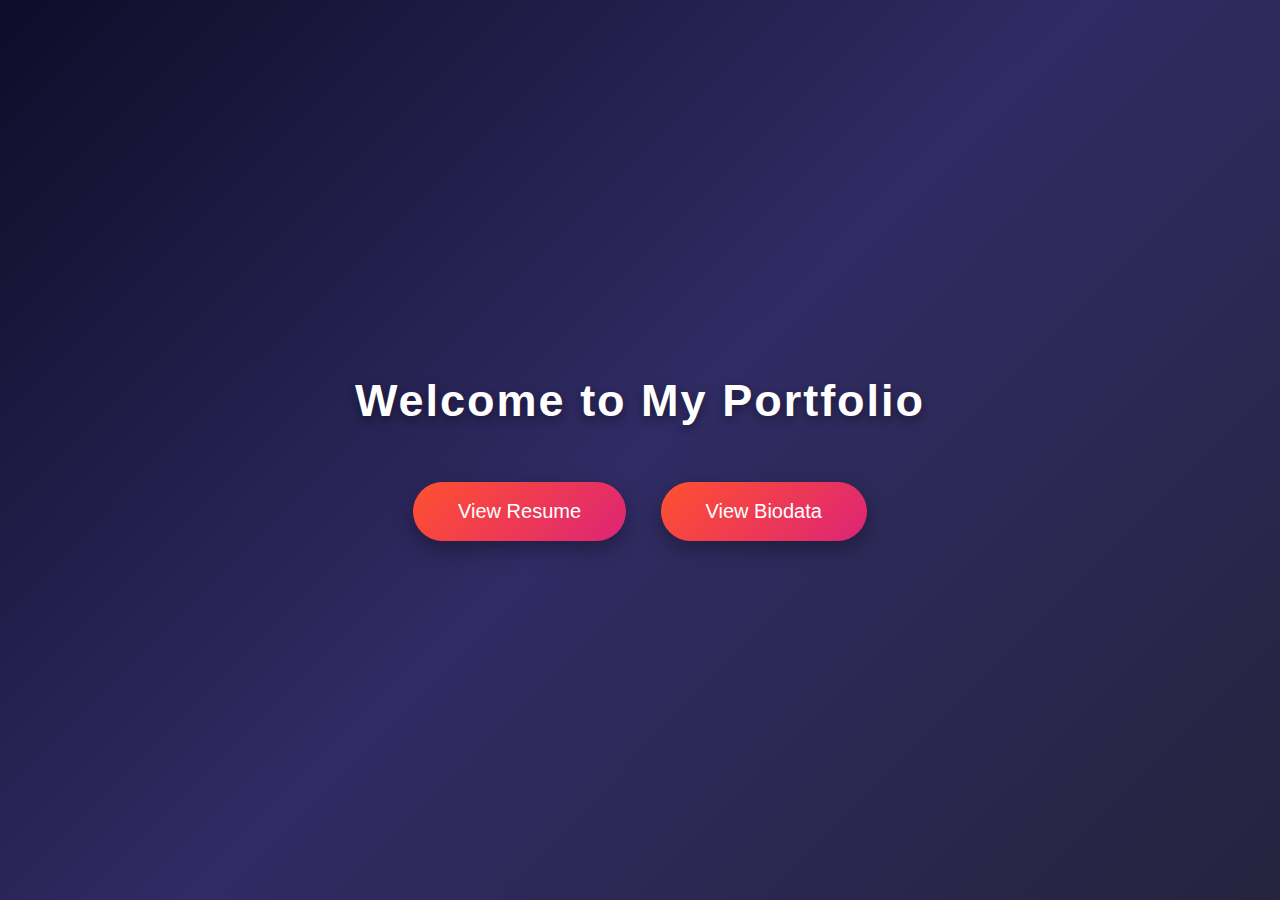
<file: index.html>
<!DOCTYPE html>
<html lang="en">

<head>
    <meta charset="UTF-8">
    <meta name="viewport" content="width=device-width, initial-scale=1.0">
    <title>Welcome</title>
    <style>
        body {
            margin: 0;
            padding: 0;
            height: 100vh;
            display: flex;
            justify-content: center;
            align-items: center;
            background: linear-gradient(135deg, #0f0c29, #302b63, #24243e);
            font-family: 'Poppins', sans-serif;
            color: white;
        }
        
        .container {
            text-align: center;
            animation: fadeIn 1s ease-in-out;
        }
        
        h1 {
            font-size: 45px;
            margin-bottom: 40px;
            font-weight: 600;
            letter-spacing: 2px;
            text-shadow: 0 4px 10px rgba(0, 0, 0, 0.4);
        }
        
        .btn {
            display: inline-block;
            padding: 18px 45px;
            margin: 15px;
            font-size: 20px;
            font-weight: 500;
            text-decoration: none;
            color: white;
            background: linear-gradient(135deg, #ff512f, #dd2476);
            border-radius: 50px;
            box-shadow: 0 8px 20px rgba(0, 0, 0, 0.3);
            transition: 0.3s ease-in-out;
        }
        
        .btn:hover {
            transform: translateY(-5px) scale(1.05);
            box-shadow: 0 12px 25px rgba(0, 0, 0, 0.4);
        }
        
        @keyframes fadeIn {
            from {
                opacity: 0;
                transform: translateY(20px);
            }
            to {
                opacity: 1;
                transform: translateY(0);
            }
        }
    </style>
</head>

<body>
    <div class="container">
        <h1>Welcome to My Portfolio</h1>
        <a href="resume.html" class="btn">View Resume</a>
        <a href="biodata.html" class="btn">View Biodata</a>
    </div>
</body>

</html>
</file>
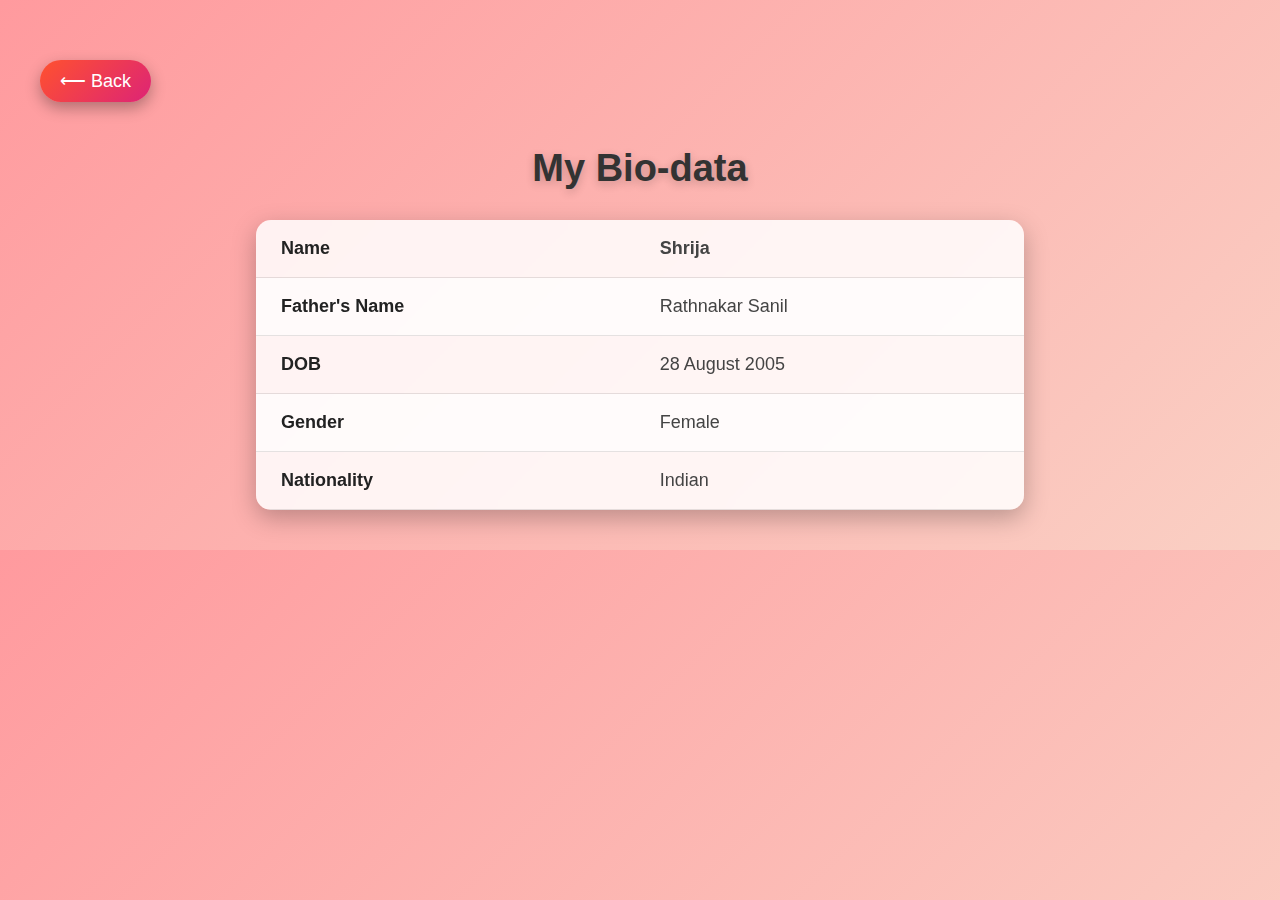
<file: biodata.html>
<!DOCTYPE html>
<html lang="en">

<head>
    <meta charset="UTF-8">
    <title>Bio-data</title>
    <link rel="stylesheet" href="style1.css">
</head>

<body>

    <a href="index.html" class="back-btn">⟵ Back </a>

    <h1>My Bio-data</h1>

    <table>
        <tr>
            <td>Name</td>
            <td>Shrija</td>
        </tr>
        <tr>
            <td>Father's Name</td>
            <td>Rathnakar Sanil</td>
        </tr>
        <tr>
            <td>DOB</td>
            <td>28 August 2005</td>
        </tr>
        <tr>
            <td>Gender</td>
            <td>Female</td>
        </tr>
        <tr>
            <td>Nationality</td>
            <td>Indian</td>
        </tr>
    </table>

</body>

</html>
</file>
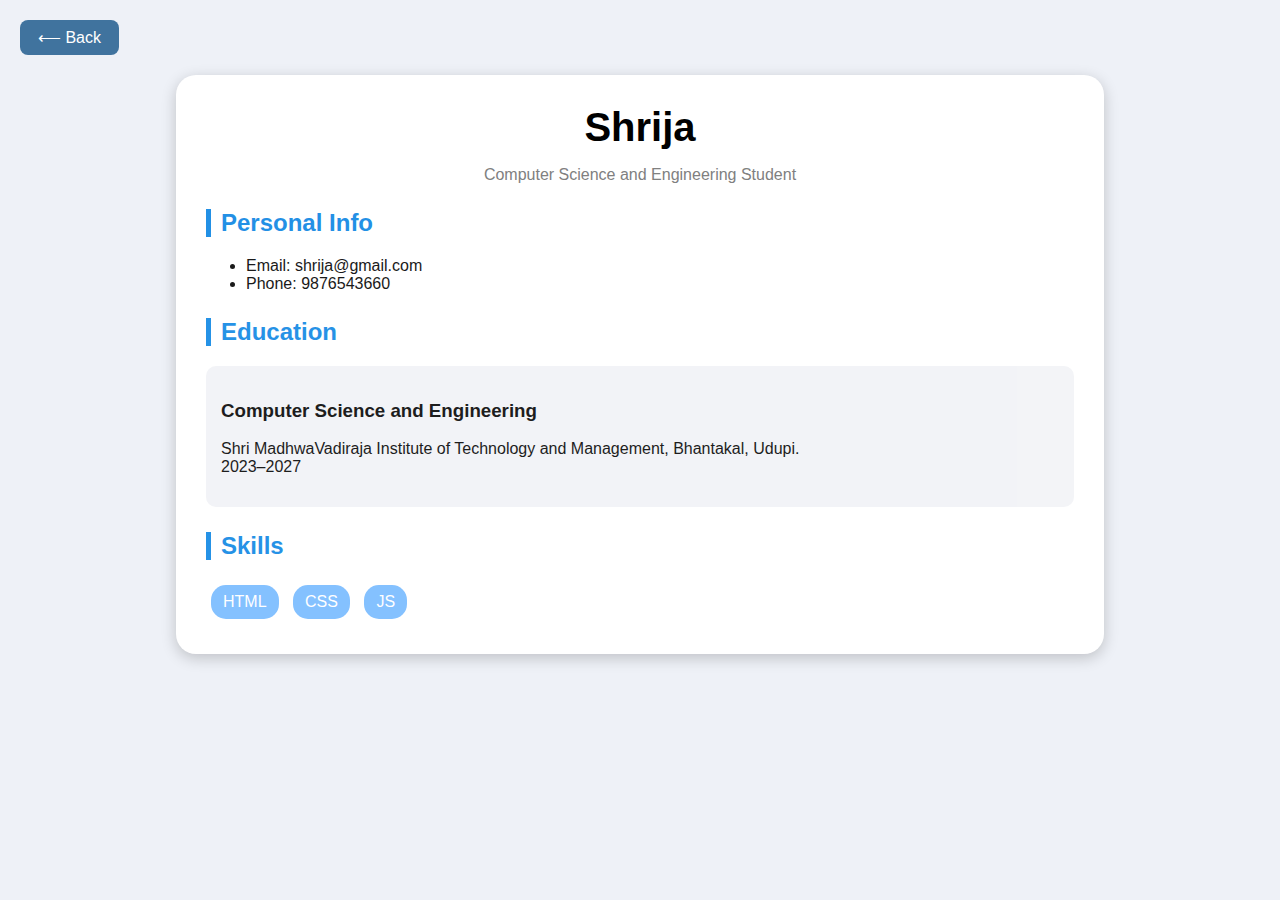
<file: resume.html>
<!DOCTYPE html>
<html lang="en">

<head>
    <meta charset="UTF-8">
    <title> Resume</title>

    <link rel="stylesheet" href="style.css">

    <!-- jQuery -->
    <script src="https://code.jquery.com/jquery-3.6.0.min.js"></script>
</head>

<body class="resume-body">

    <a href="index.html" class="back-btn">⟵ Back</a>

    <div class="resume-container">

        <div class="header">
            <h1>Shrija</h1>
            <p class="tagline">Computer Science and Engineering Student</p>
        </div>

        <div class="section fade">
            <h2 class="section-title">Personal Info</h2>
            <ul>
                <li>Email: shrija@gmail.com</li>
                <li>Phone: 9876543660</li>
            </ul>
        </div>

        <div class="section fade">
            <h2 class="section-title">Education</h2>
            <div class="card">
                <h3>Computer Science and Engineering</h3>
                <p>Shri MadhwaVadiraja Institute of Technology and Management, Bhantakal, Udupi. <br>2023–2027</p>
            </div>
        </div>

        <div class="section fade">
            <h2 class="section-title">Skills</h2>
            <div class="skills">
                <span class="skill">HTML</span>
                <span class="skill">CSS</span>
                <span class="skill">JS</span>
            </div>
        </div>

    </div>

    <script>
        $(".fade").hide().fadeIn(900);
        $(".skill").hover(function() {
            $(this).toggleClass("skill-hover");
        });
    </script>

</body>

</html>
</file>
<file: style1.css>
/* Page Background */

body {
    font-family: 'Poppins', sans-serif;
    background: linear-gradient(135deg, #ff9a9e, #fad0c4);
    margin: 0;
    padding: 40px 0;
}


/* Heading */

h1 {
    text-align: center;
    color: #333;
    font-size: 38px;
    margin-bottom: 30px;
    text-shadow: 0 3px 10px rgba(0, 0, 0, 0.2);
}


/* Table Styling */

table {
    margin: auto;
    width: 60%;
    border-collapse: collapse;
    background: rgba(255, 255, 255, 0.85);
    backdrop-filter: blur(10px);
    border-radius: 15px;
    overflow: hidden;
    box-shadow: 0 8px 25px rgba(0, 0, 0, 0.25);
}

table td {
    padding: 18px 25px;
    font-size: 18px;
    border-bottom: 1px solid rgba(0, 0, 0, 0.1);
    color: #444;
}

table tr:first-child td {
    font-weight: bold;
}


/* Alternate Row Color */

table tr:nth-child(even) {
    background-color: rgba(255, 255, 255, 0.6);
}

table tr:hover {
    background-color: rgba(255, 255, 255, 0.9);
    transition: 0.3s;
}


/* Left Column Bold */

table td:first-child {
    font-weight: 600;
    color: #222;
}


/* Back Button */

.back-btn {
    display: inline-block;
    margin: 20px 40px;
    padding: 10px 20px;
    background: linear-gradient(135deg, #ff512f, #dd2476);
    color: white;
    text-decoration: none;
    border-radius: 30px;
    font-size: 18px;
    box-shadow: 0 6px 15px rgba(0, 0, 0, 0.3);
    transition: 0.3s;
}

.back-btn:hover {
    transform: scale(1.08);
    box-shadow: 0 10px 20px rgba(0, 0, 0, 0.4);
}
</file>
<file: style.css>
.resume-body {
    background: #eef1f7;
    font-family: Poppins, sans-serif;
    margin: 0;
    padding: 20px;
}

.resume-container {
    width: 70%;
    margin: auto;
    background: white;
    padding: 30px;
    border-radius: 20px;
    box-shadow: 0px 4px 15px rgba(0, 0, 0, 0.2);
}

.header {
    text-align: center;
}

.header h1 {
    font-size: 40px;
    margin: 0;
}

.tagline {
    color: gray;
}

.section-title {
    border-left: 5px solid #0984e3;
    padding-left: 10px;
    color: #0984e3;
    margin-top: 25px;
}

.card {
    background: #f1f2f6;
    padding: 15px;
    border-radius: 10px;
    margin-top: 10px;
}

.skills {
    margin-top: 10px;
}

.skill {
    display: inline-block;
    background: #74b9ff;
    padding: 8px 12px;
    margin: 5px;
    border-radius: 15px;
    color: white;
    cursor: pointer;
    transition: 0.3s;
}

.skill-hover {
    background: #0984e3 !important;
    transform: scale(1.1);
}

.back-btn {
    background: #40739e;
    color: white;
    padding: 8px 18px;
    border-radius: 8px;
    text-decoration: none;
    margin-bottom: 20px;
    display: inline-block;
}
</file>
